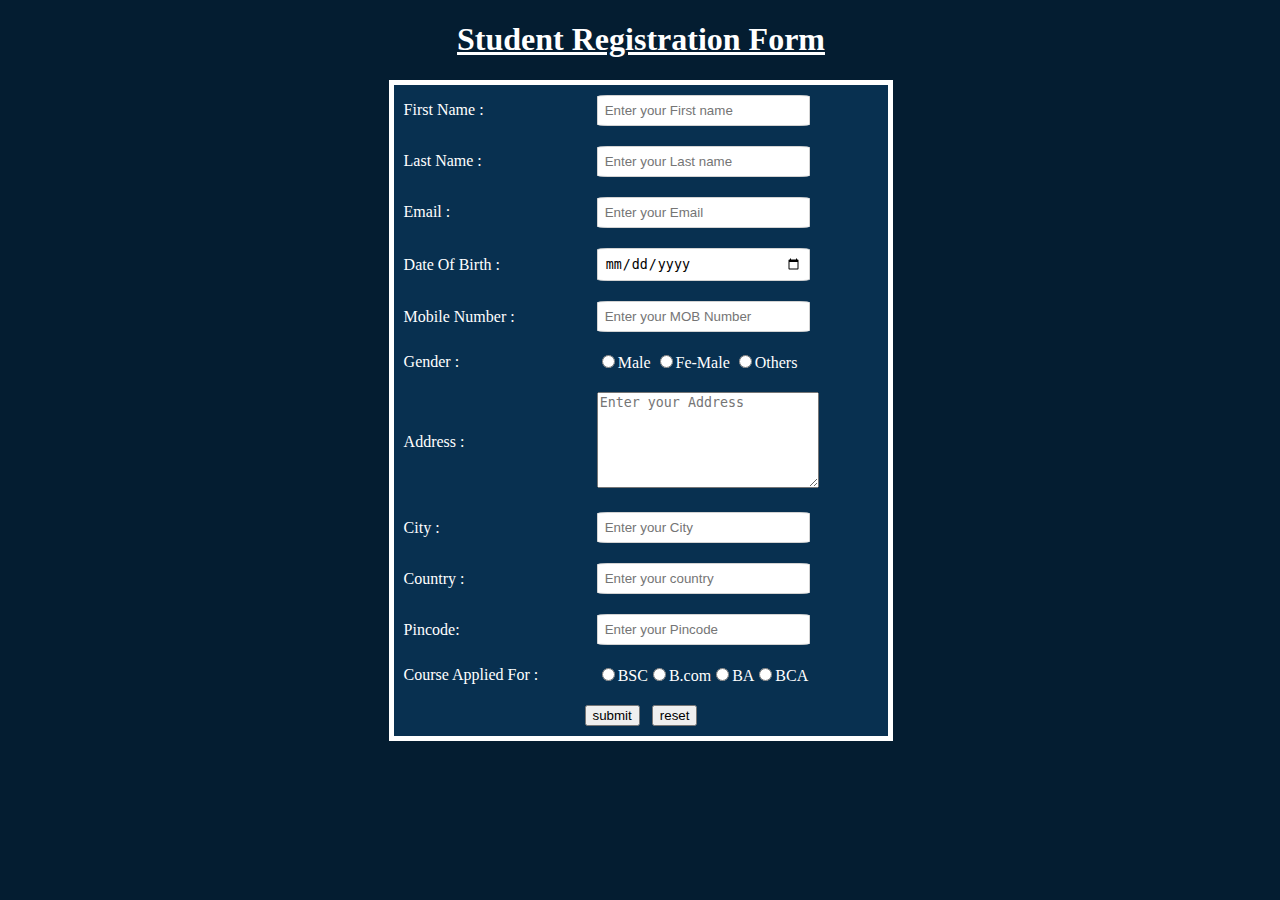
<file: index.html>
<!DOCTYPE html>
<html lang="en">
<head>
    <meta charset="UTF-8">
    <meta http-equiv="X-UA-Compatible" content="IE=edge">
    <meta name="viewport" content="width=device-width, initial-scale=1.0">
    <title>Student Registration Form</title>
    <link rel="stylesheet" href="css/styles.css" type="text/css">
</head>
<body>
    <h1>Student Registration Form</h1>
    <table align="center" cellpadding="10">
        <tr>
            <td>First Name :</td>
            <td><input type="text" id="name" name="name" placeholder="Enter your First name"></td>
        </tr>
        <tr>
            <td>Last Name :</td>
            <td><input type="text" id="name" name="name" placeholder="Enter your Last name"></td>
        </tr>
        <tr>
            <td>Email :</td>
            <td><input type="email" id="name" name="email" placeholder="Enter your Email"></td>
        </tr>
        
       
        <tr>
            <td>Date Of Birth :</td>
            <td><input type="date" id="name" name="DOB" ></td>
        </tr>
        <tr>
            <td>Mobile Number :</td>
            <td><input type="number" id="name" name="MNUM" placeholder="Enter your MOB Number"></td>
        </tr>
        <tr>
            <td>Gender :</td>
            <td><input type="radio" name="male">Male <input type="radio" name="male">Fe-Male
                <input type="radio" name="male">Others</td>
        </tr>
        <tr>
            <td>Address :</td>
            <td><textarea rows="6" cols="25" placeholder="Enter your Address"></textarea></td>
        </tr>
        
        <tr>
            <td>City :</td>
            <td><input type="text" id="name" name="city" placeholder="Enter your City"></td>
        </tr>
        <tr>
            <td>Country :</td>
            <td><input type="text" id="name" name="state" placeholder="Enter your country"></td>
        </tr>
        <tr>
            <td>Pincode:</td>
            <td><input type="number" id="name" name="num" placeholder="Enter your Pincode"></td>
        </tr>
        <tr>
            <td>Course Applied For :</td>
            <td><input type="radio"  name="male">BSC<input 
                type="radio" name="male">B.com<input type="radio" name="male">BA<input type="radio" name="male">BCA</td>
        </tr>
        <tr>
            <td align="center" colspan="2">
                <input type="submit" value="submit">
                &nbsp;&nbsp;<input type="submit" value="reset">
            </td>    
        </tr>
    </table>    
      
</body>
</html>
</file>
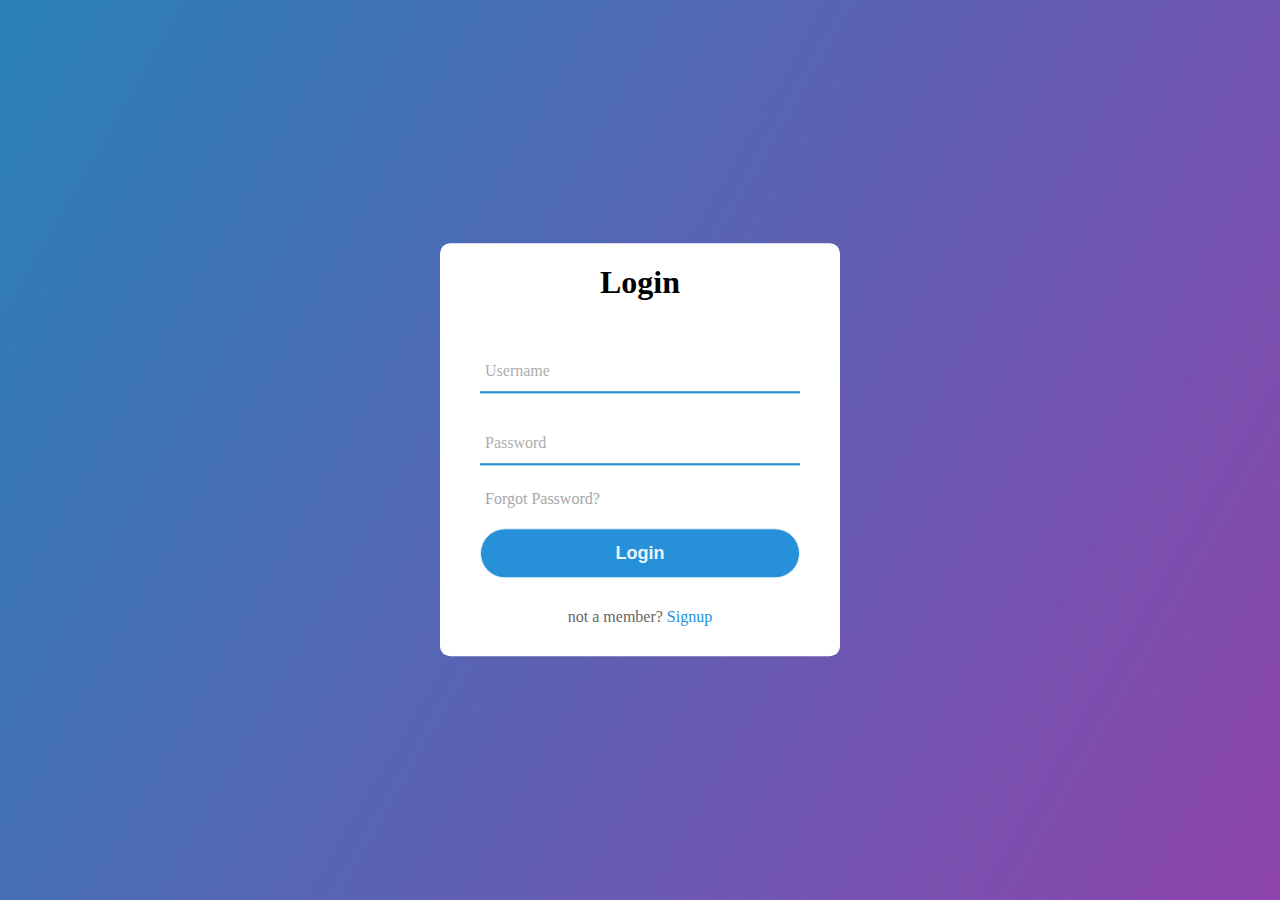
<file: index1.html>
<!DOCTYPE html>
<html lang="en">
<head>
    <meta charset="UTF-8">
    <meta http-equiv="X-UA-Compatible" content="IE=edge">
    <meta name="viewport" content="width=device-width, initial-scale=1.0">
    <title>Animated Login Form</title>
    <link rel="stylesheet" href="css/style.css">
</head>
<body>
    <div class="center">
        <h1>Login</h1>
        <form method="post">
            <div class="txt_field">
             <input type="text" required>
             <span></span>
             <label>Username</label>
            </div>
            <div class="txt_field">
                <input type="text" required>
                <span></span>
                <label>Password</label>
                
               </div>
               <div class="pass">Forgot Password?</div>
               <input type="submit" value="Login">
               <div class="signup_link">
                not a member? <a href="index.html">Signup</a>
                </div>


      </form>
     </div>            
</body>
</html>
</file>
<file: css/styles.css>
*{
    margin: 10;
    padding: 1;
}
body{
    margin-left: 10px;
    background-color: rgb(4,29,49);
}
h1{
    text-align: center;
    text-decoration: underline;
    color: white;
}
#name{
    width: 70%;
    padding: 7px;
    border-radius: 5%;
    outline: 0;
    border: 1px solid lightgray;
}
table{
    color: white;
    width: 40%;
    height: 30%;
    background-color: rgb(8,48,80);
    border-collapse: collapse;
    font-size: 16px;
    font-family: serif;
    padding-left: 10px;
    border: 5px solid white;
    text-align: -webkit-center
}
</file>
<file: css/style.css>
body{
    margin: 0;
    padding: 0;
    font-family: montserrat;
    background: linear-gradient(120deg,#2980b9,#8e44ad);
    height: 100vh;
    overflow: hidden;
}
.center{
    position: absolute;
    top: 50%;
    left: 50%;
    transform: translate(-50%,-50%);
    width: 400px;
    background: white;
    border-radius: 10px;
}
.center h1{
    text-align: center;
    padding: 0 0 20px;
}
.center form{
    padding: 0 40px;
    box-sizing: border-box;
}
form .txt_field{
   position: relative;
   border-bottom: 2px solid #adadad;
   margin: 30px 0;
}
.txt_field input{
    width: 100%;
    padding: 0 5px;
    height: 40px;
    font-size: 16px;
    border: none;
    outline: none;
}
.txt_field label{
     position: absolute;
     top: 50%;
     left: 5px;
     color: #adadad;
     transform: translateY(-50%);
     font-size: 16px;
     pointer-events: none;
     transition: .5s;
}
.txt_field span::before{
    content: '';
    position: absolute;
    top: 40px;
    left: 0;
    width: 100%;
    height: 2px;
    background: #2691d9;
    transition: .5s;
}
.txt_field input:focus ~ label,
.txt_field input:valid ~ label{
    top:-5px;
    color: #2691d9;
}
.txt_field input:focus ~ span::before,
.txt_field input:valid ~ span::before{
    width: 100%;    

}
.pass{
    margin: -5px 0 20px 5px;
    color: #a6a6a6;
    cursor: pointer;
}
.pass:hover{
    text-decoration: underline;
}
input[type="submit"]{
    width: 100%;
    height: 50px;
    border: 1px solid;
    background: #2691d9;
    border-radius: 25px;
    font-size:18px;
    color: #e9f4fb;
    font-weight: 700;
    cursor: pointer;
    outline: none;
}
input [type="submit"]:hover{
    border-color: #2691d9;
    transition: .5s;
}
.signup_link{
    margin: 30px 0;
    text-align: center;
    font-size: 16px;
    color: #666666;
}
.signup_link a{
    color: #2691d9;
    text-decoration: none;
}
.signup_link a:hover{
    text-decoration: underline;
}
</file>
